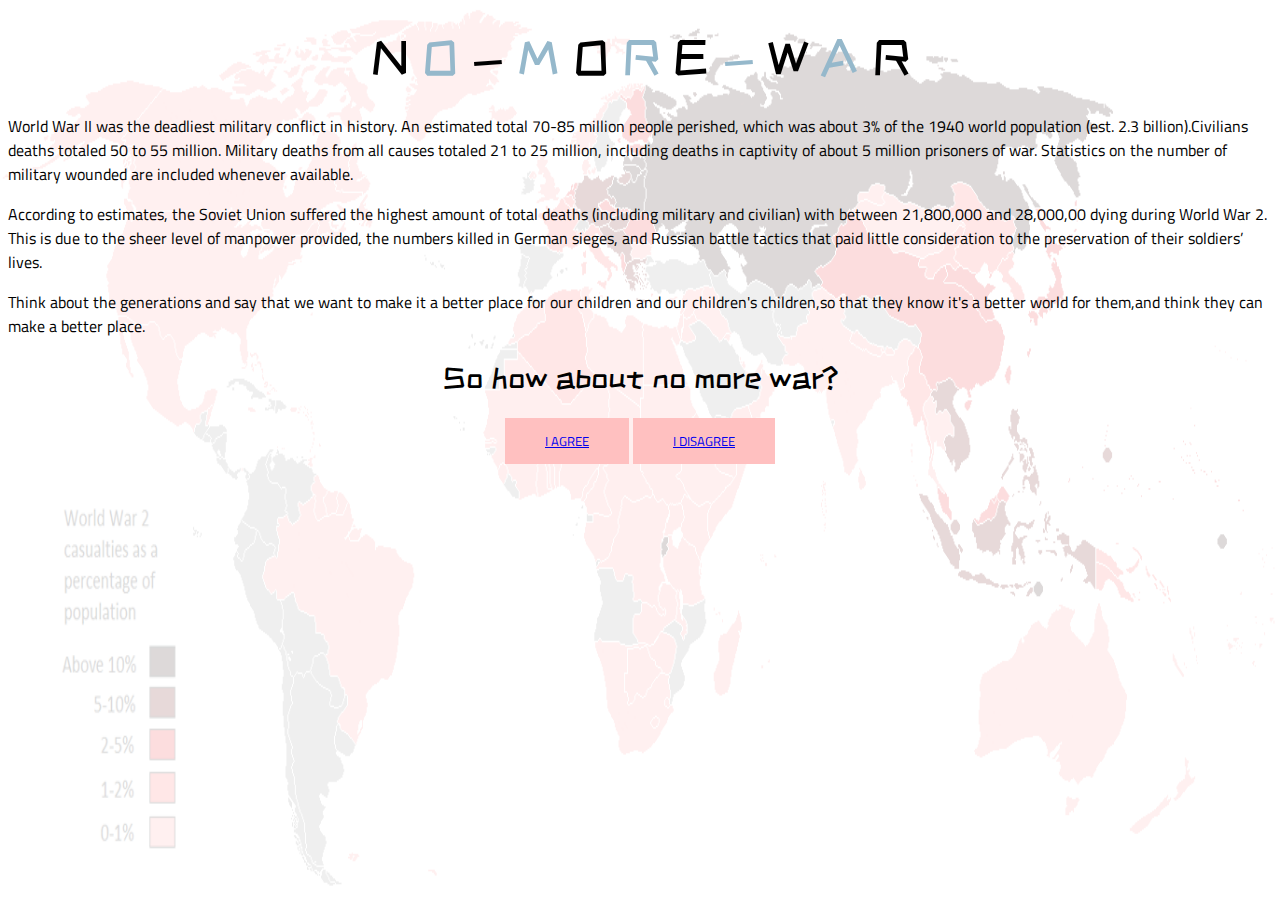
<file: index.html>
<!DOCTYPE html>
<html>
	<head>

		<title>Intro Page</title>
 		<link rel="stylesheet" type="text/css" href="styles.css">
		<link href="https://fonts.googleapis.com/css?family=Titillium+Web|ZCOOL+KuaiLe" rel="stylesheet">

	</head>
	<body class="background2">

		<div class="nomorewar">
		 <span>n</span>
	   <span>o</span>
		 <span>-</span>
	   <span>m</span>
	   <span>o</span>
	   <span>r</span>
	   <span>e</span>
		 <span>-</span>
	   <span>w</span>
		 <span>a</span>
		 <span>r</span>
	   </div>

		 <div class="margin">
		 <p class="wordleft">World War II was the deadliest military conflict in history. An estimated total 70-85 million people perished, which was about 3% of the 1940 world population (est. 2.3 billion).Civilians deaths totaled 50 to 55 million. Military deaths from all causes totaled 21 to 25 million, including deaths in captivity of about 5 million prisoners of war. Statistics on the number of military wounded are included whenever available.</p>
	 	</div>

		  <p class="wordleft">According to estimates, the Soviet Union suffered the highest amount of total deaths (including military and civilian) with between 21,800,000 and 28,000,00 dying during World War 2. This is due to the sheer level of manpower provided, the numbers killed in German sieges, and Russian battle tactics that paid little consideration to the preservation of their soldiers’ lives.</p>

			<p class="wordleft">Think about the generations and say that we want to make it a better place for our children and our children's children,so that they know it's a better world for them,and think they can make a better place.</p>

			<h2 class="fontchange">So how about no more war?</h2>



		<button><a href="Iagree.html">i agree</a>
			<span class="Iagree"> I am glad that you made the right choice because I don't really know what to say if u click on disagree</span>
		</button>



	<button><a href="Idisagree.html">i disagree</a>
		<span class="Idisagree"> Ohh really? Are u actually gonna click that?
		</span>
	</button>


	</body>
</html>
</file>
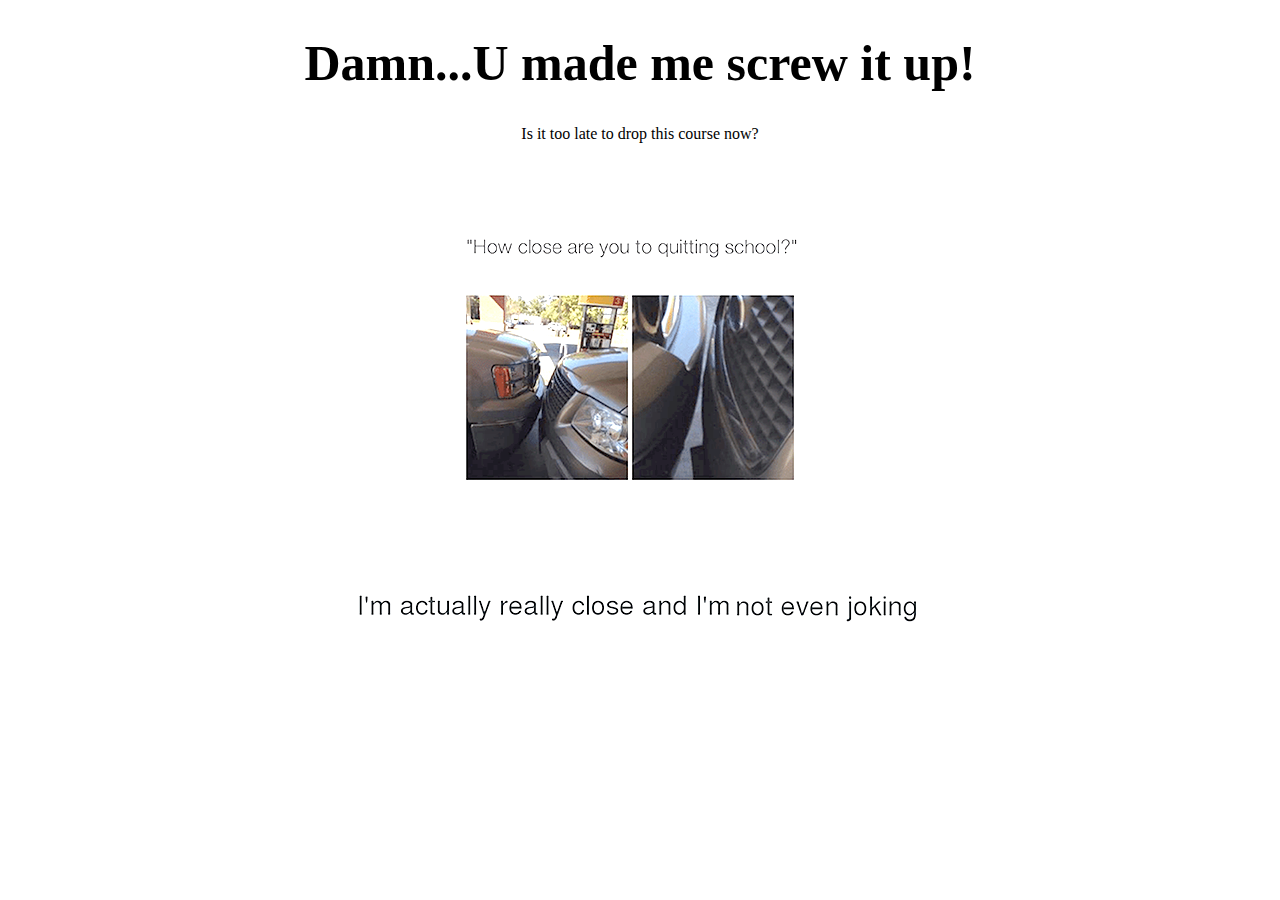
<file: Idisagree.html>
<!DOCTYPE html>
<html>
	<head>
		<title>Qutting School</title>
		<link rel="stylesheet" type="text/css" href="styles.css">
	</head>
	<body>
		<h1>Damn...U made me screw it up!</h1>
		<p>Is it too late to drop this course now?</p>
		<img src="quittingschool.png" alt="How close am I quittingschool">
	</body>
</html>
</file>
<file: styles.css>
body {
  text-align: center;
}

h1 {
  font-size: 50px;
}

.background2 {
  height:auto;
  background-image: url(war.png);
  background-repeat: no-repeat;
  background-position: center;
  background-attachment: fixed;
  background-size: 100% 100%;
}

.wordleft {
  text-align:left;
  font-family: 'Titillium Web', sans-serif;
}


h2 {
  font-size:30px
}

.fontchange {
  font-family: 'ZCOOL KuaiLe', cursive;
  font-weight: 400;
}

button {
	cursor: hand;
	background-color: rgb(255,192,192);
	color: white;
	font:weight: 900;
	font-size: 0.25;
	border: none;
	padding:1em 3em;
	margin right: 10em
	display: inline-block;
  text-transform: uppercase;
  text-decoration: none;
  font-family: 'Titillium Web', sans-serif;
}

button:hover {
  cursor: pointer;
	background: rgb(128,128,128);
	transform: scale(1.5) rotateX(30deg);
}


.Iagree {
    display: none;
    font-size: 10px;
    margin-top: 10px;
    padding: 5px;
    text-transform: uppercase;
}

button:hover .Iagree{
  display:block;
}

.Idisagree {
    display: none;
    font-size: 10px;
    margin-top: 10px;
    padding: 5px;
    text-transform: uppercase;
}

button:hover .Idisagree{
  display:block;
}





.nomorewar {
  width:80%;
  margin:2rem auto;
  font-size: 50px;
  text-align:center;
  perspective: 800px;
  text-transform:uppercase;
  font-family: 'ZCOOL KuaiLe', cursive;
 }


span {
   display:inline-block;
   margin-left:
   color:#77c6bc;
   transform-origin: 50% 80%
}

span:nth-child(2n) {
  color:#95b8cb;
}


span:nth-child(1) {
animation:flipup 1.5s cubic-bezier(0.68, 0.55, 0.26, 1.55) both;
animation-iteration-count: infinite;
}

span:nth-child(2) {
  animation:flipup 1.5s cubic-bezier(0.68, 0.55, 0.26, 1.55) .2s both;
  animation-iteration-count: infinite;
}

span:nth-child(3) {

}

span:nth-child(4) {
  animation:flipup 1.5s cubic-bezier(0.68, 0.55, 0.26, 1.55) .4s both;
  animation-iteration-count: infinite;
}

span:nth-child(5) {
  animation:flipup 1.5s cubic-bezier(0.68, 0.55, 0.26, 1.55) .6s both;
  animation-iteration-count: infinite;
 }

span:nth-child(6) {
  animation:flipup 1.5s cubic-bezier(0.68, 0.55, 0.26, 1.55) 0.8s both;
  animation-iteration-count: infinite;
}

span:nth-child(7) {
  animation:flipup 1.5s cubic-bezier(0.68, 0.55, 0.26, 1.55) 1s both;
  animation-iteration-count: infinite;
}

span:nth-child(8) {

}

span:nth-child(9) {
  animation:flipup 1.5s cubic-bezier(0.68, 0.55, 0.26, 1.55) 1.2s both;
  animation-iteration-count: infinite;
}

span:nth-child(10) {
  animation:flipup 1.5s cubic-bezier(0.68, 0.55, 0.26, 1.55) 1.4s both;
  animation-iteration-count: infinite;
}

span:nth-child(11) {
  animation:flipup 1.5s cubic-bezier(0.68, 0.55, 0.26, 1.55) 1.6s both;
  animation-iteration-count: infinite;
}

@keyframes flipup {
  from {transform:rotatex(90deg)}
  to {transform: rotateX(0deg);}
}







.blackbackground {
  height:auto;
  background-image: url(nowar2.jpg);
  background-repeat: no-repeat;
  background-position: center;
  background-attachment: fixed;
  background-size: 100% 100%;
}



#audio {
  text-align: center;
  background-color: lightblue;
}

.IagreeH1 {
  font-family: 'ZCOOL KuaiLe', cursive;
  color: #367caf;
  z-index: 200px;
}

.backgroundword {
  position:absolute;
  font-size: 32px;
  z-index: -1px;
  margin-top: -100px;
  color: rgb(128, 128, 128);
}

.love {
  top:200px;
  position:relative;
  z-index: 1px;
  animation: drift 15s linear infinite, fadein 15s infinite;
}

.home {
  top:-50px;
  left:-200px;
  position:relative;
  animation: drift 20s 3s linear infinite, fadein 20s 3s infinite;
}

.friend {
  top:100px;
  left:-200px;
  position:relative;
  animation: drift 25s 5s linear infinite, fadein 25s 5s infinite;
}

.relationship {
top:100px;
left:-200px;
position:relative;
animation: drift 30s 5s linear infinite, fadein 30s 5s infinite;
}

.family {
top:100px;
left:-200px;
position:relative;
animation: drift 10s 5s linear infinite, fadein 10s 5s infinite;
}

.future {
top:50px;
left:-200px;
position:relative;
animation: drift 17s 2s linear infinite, fadein 17s 2s infinite;
}

.education {
top:50px;
left:-200px;
position:relative;
animation: drift 18s 1s linear infinite, fadein 18s 1s infinite;
}

.hope {
top:50px;
left:-200px;
position:relative;
animation: drift 12s 4s linear infinite, fadein 12s 4s infinite;
}

.children {
top:50px;
left:-200px;
position:relative;
animation: drift 9s 4s linear infinite, fadein 9s 4s infinite;
}

.freedom {
top:50px;
left:-200px;
position:relative;
animation: drift 11s 4s linear infinite, fadein 11s 4s infinite;
}

.noterror {
top:50px;
left:-200px;
position:relative;
animation: drift 13s 2s linear infinite, fadein 13s 2s infinite;
}

.order {
top:50px;
left:-200px;
position:relative;
animation: drift 20s 3s linear infinite, fadein 20s 3s infinite;
}

.goodwill {
top:50px;
left:-200px;
position:relative;
animation: drift 16s 3s linear infinite, fadein 16s 3s infinite;
}

.smile {
top:50px;
left:-200px;
position:relative;
animation: drift 8s 7s linear infinite, fadein 8s 7s infinite;
}

.safe {
top:50px;
left:-200px;
position:relative;
animation: drift 14s 2s linear infinite, fadein 14s 2s infinite;
}

.happiness {
top:50px;
left:-200px;
position:relative;
animation: drift 18s 4s linear infinite, fadein 18s 4s infinite;
}

.society {
top:-50px;
left:-200px;
position:relative;
animation: drift 12s 5s linear infinite, fadein 12s 5s infinite;
}

.liberty {
top:50px;
left:-200px;
position:relative;
animation: drift 19s 3s linear infinite, fadein 19s 3s infinite;
}

.country {
top:-50px;
left:-200px;
position:relative;
animation: drift 14s 2s linear infinite, fadein 14s 2s infinite;
}

.peace {
top:-50px;
left:-200px;
position:relative;
animation: drift 17s 4s linear infinite, fadein 17s 4s infinite;
}

.IagreeP {
  margin-top: 80px;
  text-align: center;
  color: #367caf;
  z-index: 200px;
  font-size: 15.5px;
  font-family: 'Titillium Web', sans-serif;
  font-weight: 550;
}

em {
  font-size: 30px;
  color: #c86b25;
}

@keyframes drift {
  0%{transform: translatex(0px);}
  25% {transform: translateX(960px);}
  50% {transform: translateX(1920px);}
  75% {transform: translateX(960px);}
  100%{transform: translatex(0px);}
}

@keyframes fadein {
  0% {opacity: 0;}
  25% {opacity: 1;}
  50% {opacity: 0;}
  75% {opacity: 1;}
  100% {opacity: 0;}
}

.sticker {
  width: 200px;
  height: 200px;
  position:relative;
  background: url(music.png) no-repeat;
  animation: spin 10s linear infinite
}

@keyframes spin {
  100%{transform: rotate(1turn);}
}
</file>
